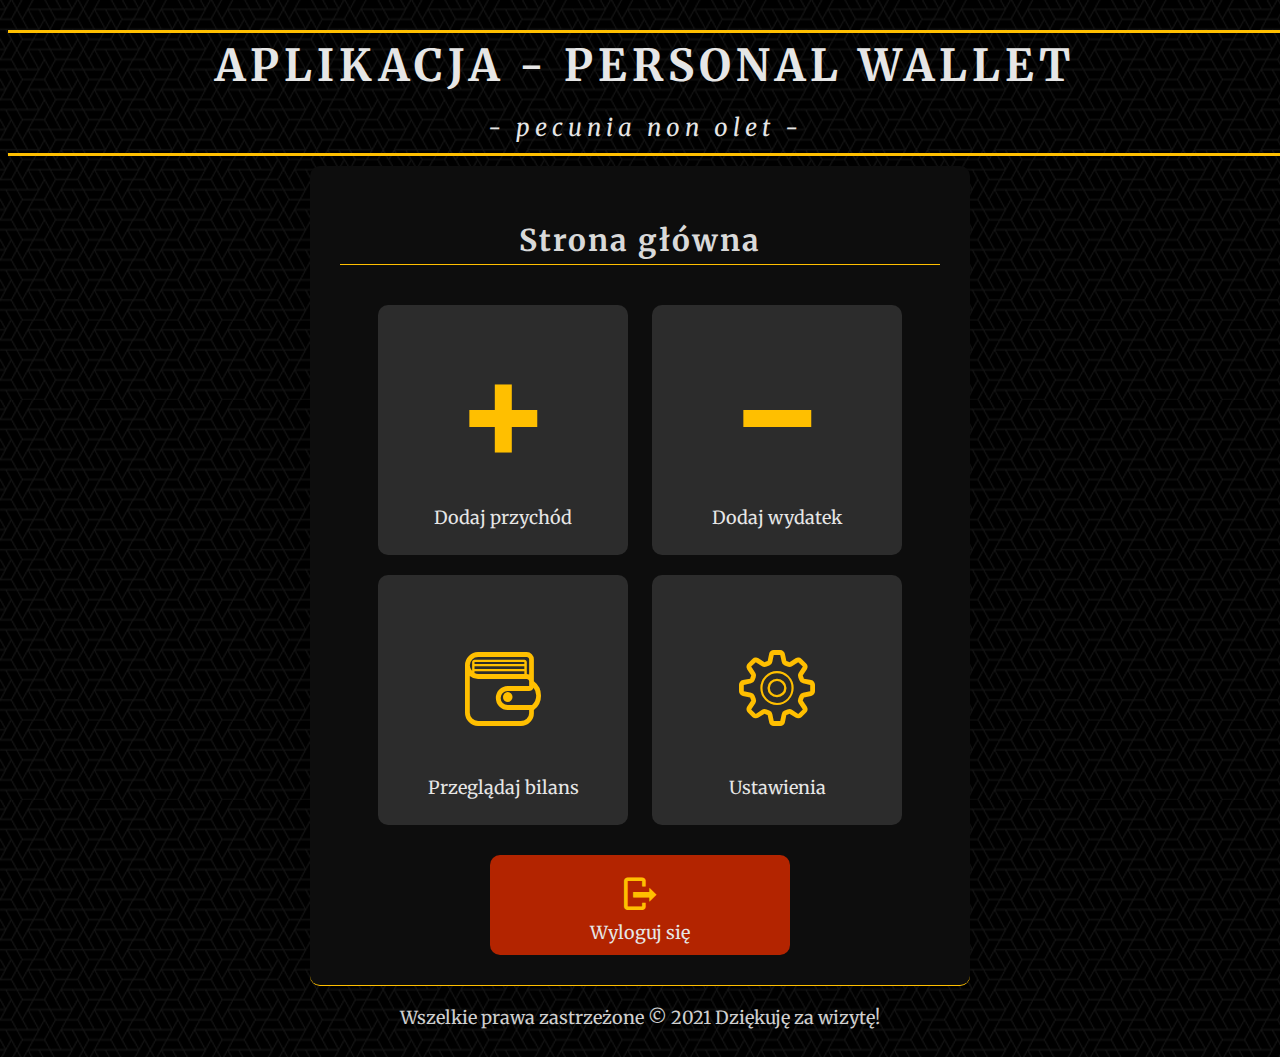
<file: index.html>
<!DOCTYPE HTML>
<html lang="pl">
<head>
	<meta charset="utf-8"/>
	<title>Twój Portfel - Strona Główna</title>
	<meta name="description" content=""/>
	<meta name="keywords" content=""/>
	<meta http-equiv="X-UA-Compatible" content="IE=edge,chrome=1"/> 
	<link rel="stylesheet" href="style.css" type="text/css" />
	<link rel="stylesheet" href="css/fontello.css" type="text/css"/>
	<link rel="preconnect" href="https://fonts.googleapis.com">
	<link rel="preconnect" href="https://fonts.gstatic.com" crossorigin>
	<link href="https://fonts.googleapis.com/css2?family=Merriweather:ital,wght@0,400;0,700;1,400&display=swap" rel="stylesheet"> 
</head>

<body>

	<header>
		<h1 class="logo">Aplikacja - Personal Wallet<br />
		<span class="motto">- pecunia non olet - </span></h1>		
	</header>
	
	<div class="container2">		
		<main>
		
			<header><h1 class="head">Strona główna</h1></header>
			<a href="income.html">
				<div class="tile1">
					<i class="icon-plus"></i><br />Dodaj przychód
				</div>
			</a>
			<a href="outcome.html">
				<div class="tile1">
					<i class="icon-minus"></i><br />Dodaj wydatek
				</div>
			</a>
			<a href="balance.html">
				<div class="tile1">
					<i class="icon-wallet"></i><br />Przeglądaj bilans
				</div>
			</a>
			<a href="settings.html">
				<div class="tile1">
					<i class="icon-cog"></i><br />Ustawienia
				</div>
			</a>
			<a href="login.html">
				<div class="loguot">
					<i class="icon-logout"></i><br />Wyloguj się
				</div>
			</a>
			
		</main>			
	</div>
	
	<footer>		
		<div class="info">
			Wszelkie prawa zastrzeżone &copy; 2021 Dziękuję za wizytę!
		</div>	
	</footer>

</body>
</html>
</file>
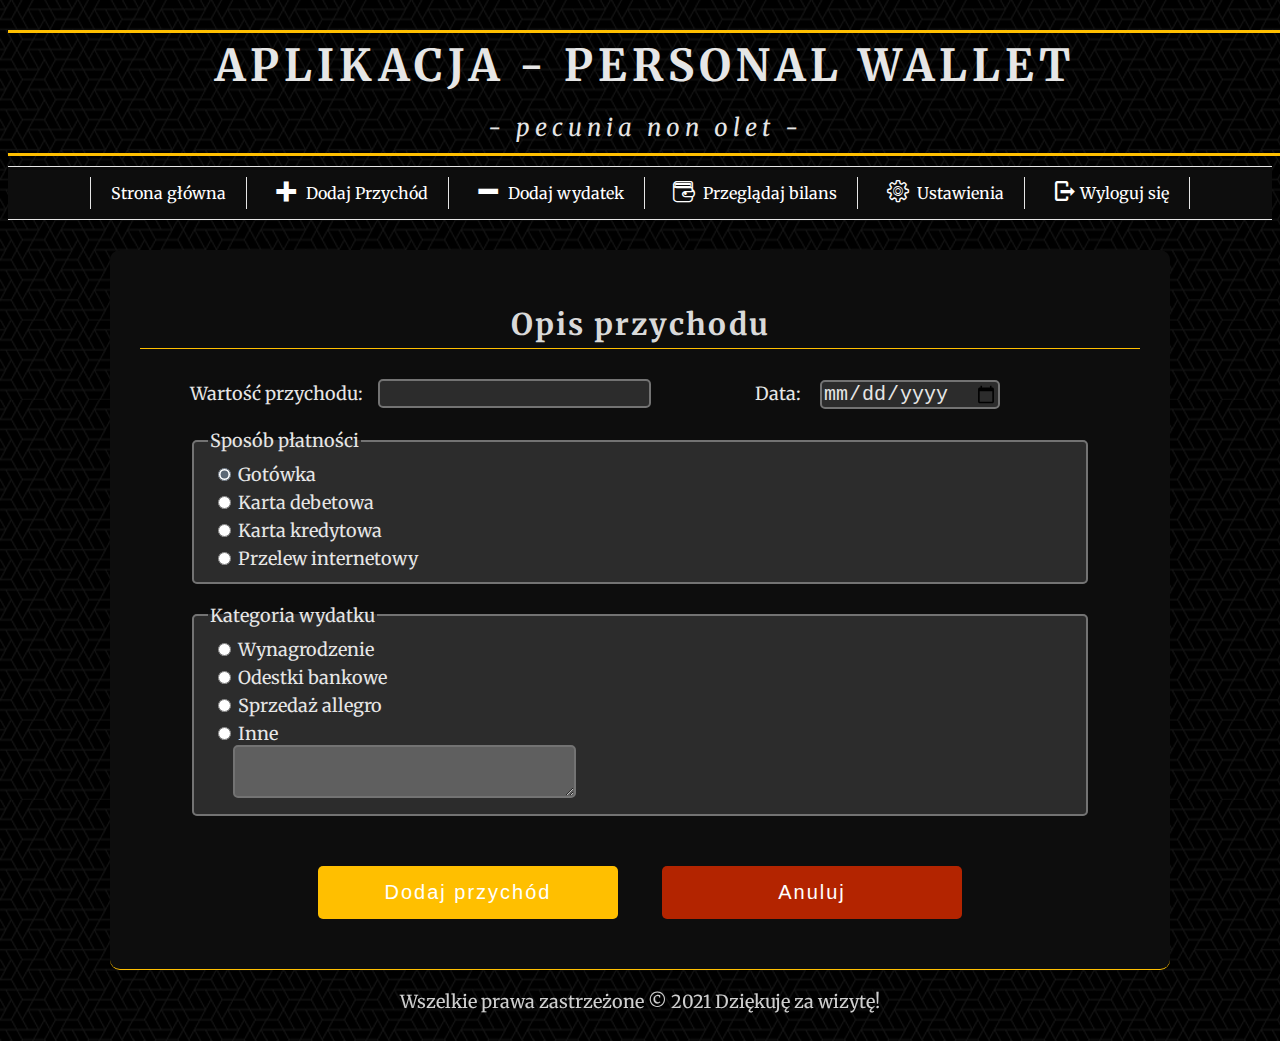
<file: income.html>
<!DOCTYPE HTML>
<html lang="pl">
<head>
	<meta charset="utf-8"/>
	<title>Twój Portfel - Dodaj przychód</title>
	<meta name="description" content=""/>
	<meta name="keywords" content=""/>
	<meta http-equiv="X-UA-Compatible" content="IE=edge,chrome=1"/> 
	<link rel="stylesheet" href="style.css" type="text/css" />
	<link rel="stylesheet" href="css/fontello2.css" type="text/css"/>
	<link rel="preconnect" href="https://fonts.googleapis.com">
	<link rel="preconnect" href="https://fonts.gstatic.com" crossorigin>
	<link href="https://fonts.googleapis.com/css2?family=Merriweather:ital,wght@0,400;0,700;1,400&display=swap" rel="stylesheet"> 
</head>

<body>

	<header>
		<h1 class="logo">Aplikacja - Personal Wallet<br />
		<span class="motto">- pecunia non olet - </span></h1>	
	</header>
	
	<div class="topmenu">
		<nav id="topnav">
			<ul class="menu">
				<li><a href="index.html"> Strona główna</a></li>
				<li><a href="income.html"><i class="icon-plus"></i> Dodaj Przychód</a></li>
				<li><a href="outcome.html"><i class="icon-minus"></i> Dodaj wydatek</a></li>
				<li><a href="balance.html"><i class="icon-wallet"></i> Przeglądaj bilans</a></li>
				<li><a href="settings.html"><i class="icon-cog" ></i> Ustawienia</a></li>
				<li><a href="login.html"><i class="icon-logout"></i>Wyloguj się</a></li>
			</ul>
		</nav>
	</div>
	
	<div class="container3">
	<main>
		<header><h1 class="head">Opis przychodu</h1></header>
		
			<form action="order.php" method="post" enctype="multipart/form-data">
			
				<div class="row">
					<label>Wartość przychodu:<input type="number" name="income" step="0.01"></label>
					<label>Data: <input type="date" name="outcomeDate"></label>
				</div>
			
				<div class="row">
					<fieldset class="frame">	
						<legend> Sposób płatności </legend>
							<div><label><input type="radio" value="1" name="payment" checked> Gotówka </label></div>
							<div><label><input type="radio" value="2" name="payment"> Karta debetowa </label></div>
							<div><label><input type="radio" value="3" name="payment"> Karta kredytowa </label></div>
							<div><label><input type="radio" value="4" name="payment"> Przelew internetowy </label></div>				
					</fieldset>
				</div>
				
				<div class="row">
					<fieldset class="frame">
						<legend>Kategoria wydatku</legend>
                            <div class="column">
                                <div class="fieldInput"> <label><input type="radio" name="category" value="1"> Wynagrodzenie </label> </div>
                                <div class="fieldInput"> <label><input type="radio" name="category" value="2"> Odestki bankowe </label> </div>
                                <div class="fieldInput"> <label><input type="radio" name="category" value="3"> Sprzedaż allegro </label> </div>               
								<div class="fieldInput"> <label><input type="radio" name="category" value="17" onclick="appearComment()"> Inne </label> </div>
								<div class="textInput"> <label><textarea name="coment" rows="3" cols="40"></textarea></label> </div>
                            </div>
					</fieldset>
				</div>
                     
				<input type="submit" value="Dodaj przychód">
				<input type="reset" value="Anuluj">
				
			</form>
	</main>
	</div>
	
	<footer>		
		<div class="info">
			Wszelkie prawa zastrzeżone &copy; 2021 Dziękuję za wizytę!
		</div>	
	</footer>

</body>
</html>
</file>
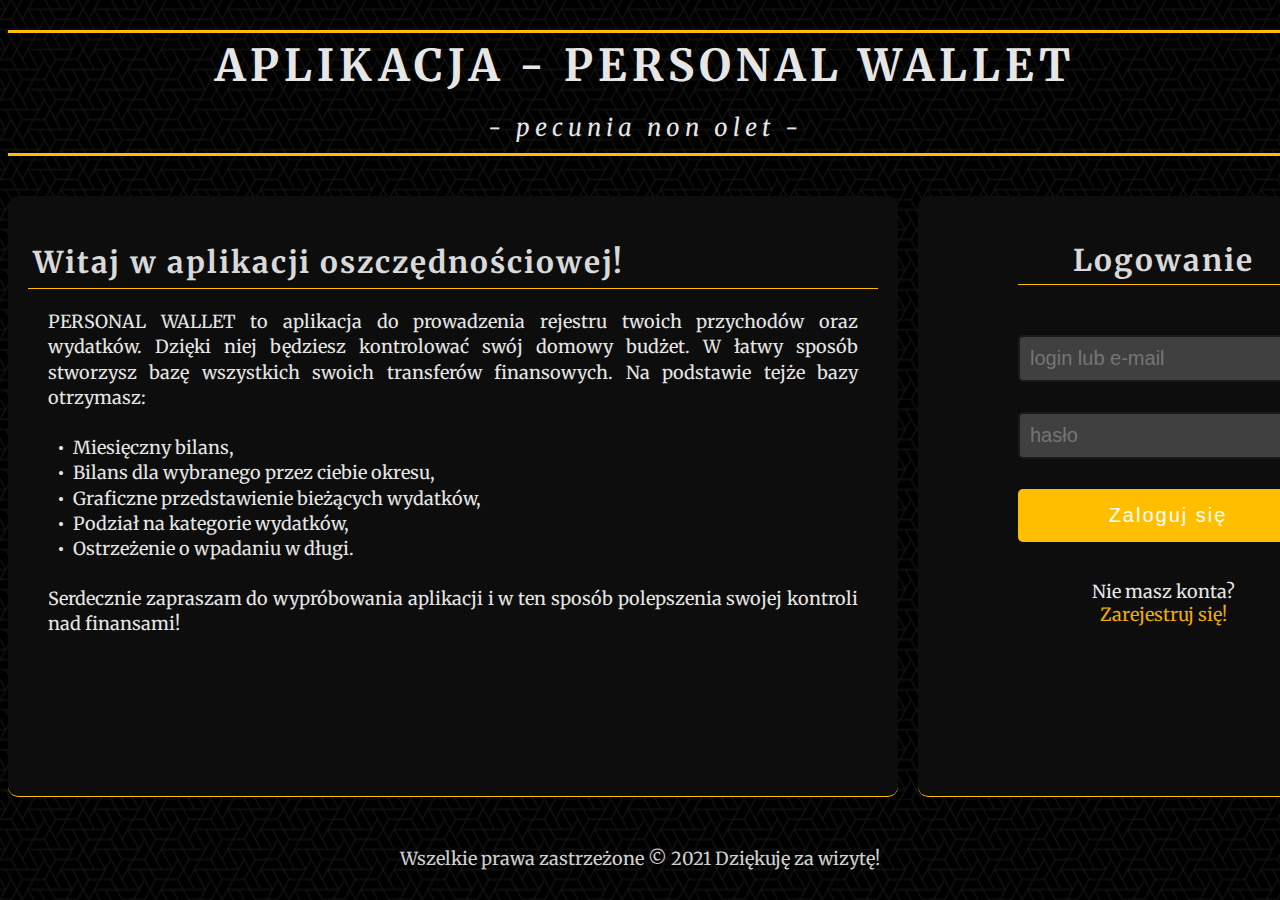
<file: login.html>
<!DOCTYPE HTML>
<html lang="pl">
<head>
	<meta charset="utf-8"/>
	<title>Twój Portfel - Logowanie</title>
	<meta name="description" content=""/>
	<meta name="keywords" content=""/>
	<meta http-equiv="X-UA-Compatible" content="IE=edge,chrome=1"/> 
	<link rel="stylesheet" href="style.css" type="text/css" />
	<link rel="stylesheet" href="css/fontello.css" type="text/css"/>
	<link rel="preconnect" href="https://fonts.googleapis.com">
	<link rel="preconnect" href="https://fonts.gstatic.com" crossorigin>
	<link href="https://fonts.googleapis.com/css2?family=Merriweather:ital,wght@0,400;0,700;1,400&display=swap" rel="stylesheet"> 
</head>

<body>

	<header>
		<h1 class="logo">Aplikacja - Personal Wallet<br />
		<span class="motto">- pecunia non olet - </span></h1>			
	</header>
	
	<div class="container">	
	
		<div class="text">
		
			<h1 class="head">Witaj w aplikacji oszczędnościowej!</h1>
			<p class="content">PERSONAL WALLET to aplikacja do prowadzenia rejestru twoich przychodów oraz wydatków. Dzięki niej będziesz kontrolować swój domowy budżet. W łatwy sposób stworzysz bazę wszystkich swoich transferów finansowych. Na podstawie tejże bazy otrzymasz: <br /><br />
			<i class="icon-dot"></i>Miesięczny bilans,<br />
			<i class="icon-dot"></i>Bilans dla wybranego przez ciebie okresu,<br />
			<i class="icon-dot"></i>Graficzne przedstawienie bieżących wydatków,<br />
			<i class="icon-dot"></i>Podział na kategorie wydatków, <br />
			<i class="icon-dot"></i>Ostrzeżenie o wpadaniu w długi.<br /><br />
			Serdecznie zapraszam do wypróbowania aplikacji i w ten sposób polepszenia swojej kontroli nad finansami!
			<br /><br /></p>

		</div>
			
		<div class="login">
		
			<h1 class="head">Logowanie</h1>
			<form>
			
				<input type="text" placeholder="login lub e-mail" onfocus="this.placeholder=''" onblur="this.placeholder='login lub e-mail'" required>
				<input type="password" placeholder="hasło" onfocus="this.placeholder=''" onblur="this.placeholder='hasło'" required>
				<input type="submit" value="Zaloguj się">
			
			</form>
			<p class="content">Nie masz konta?<br />
			<a href="registration.html">Zarejestruj się!</a><br /><br /><br /></p>
			
		</div>
		<div style="clear: both;"></div>
		
	</div>
	<footer>
		
		<div class="info">
			Wszelkie prawa zastrzeżone &copy; 2021 Dziękuję za wizytę!
		</div>
	
	</footer>

</body>
</html>
</file>
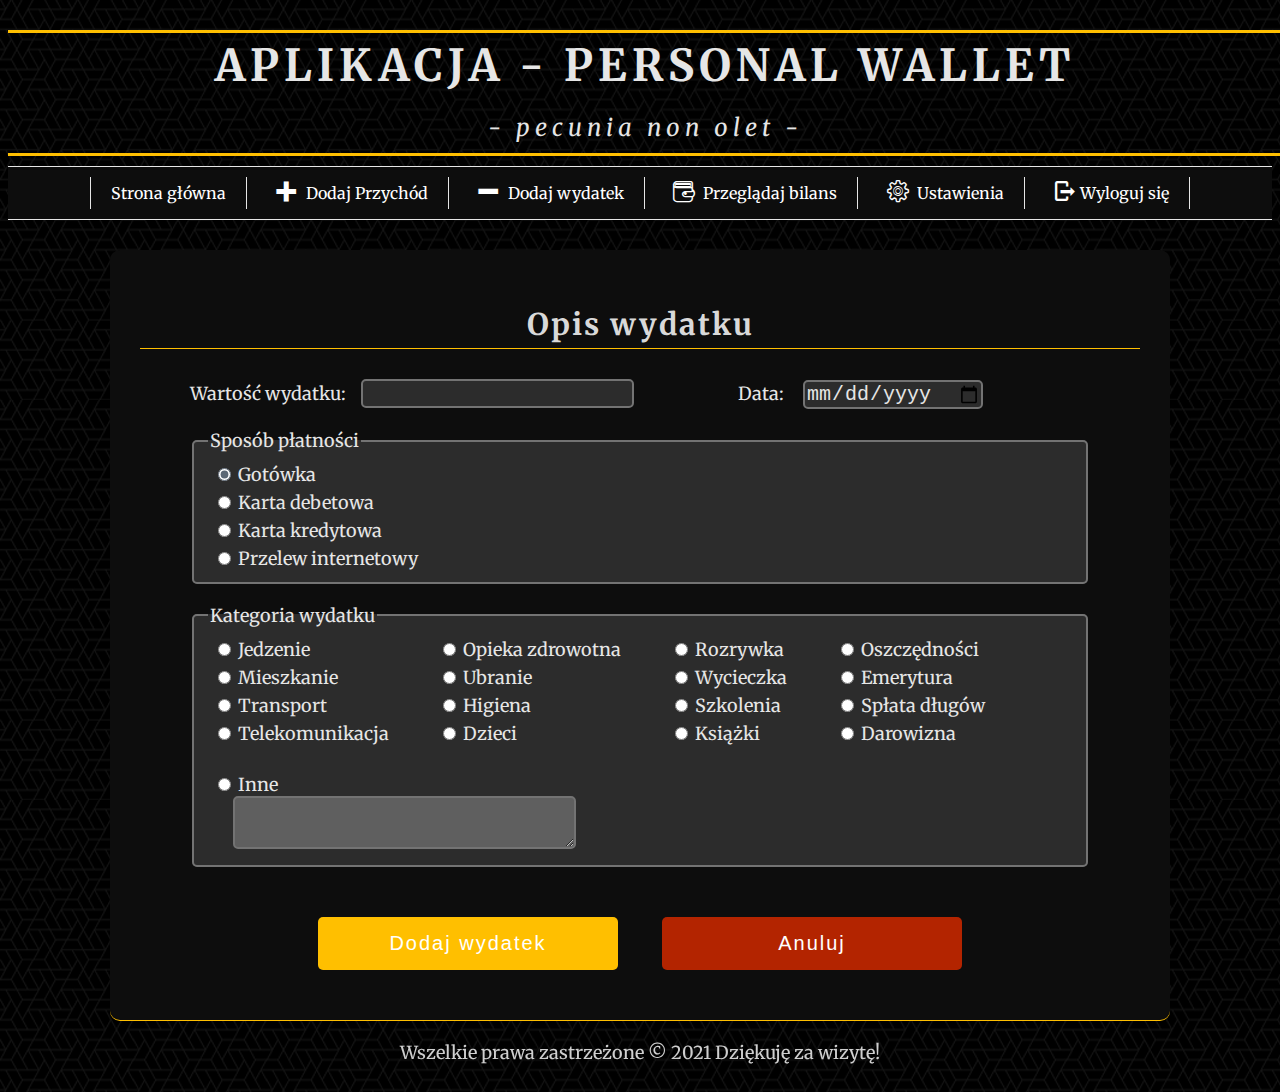
<file: outcome.html>
<!DOCTYPE HTML>
<html lang="pl">
<head>
	<meta charset="utf-8"/>
	<title>Twój Portfel - Dodaj wydatek</title>
	<meta name="description" content=""/>
	<meta name="keywords" content=""/>
	<meta http-equiv="X-UA-Compatible" content="IE=edge,chrome=1"/> 
	<link rel="stylesheet" href="style.css" type="text/css" />
	<link rel="stylesheet" href="css/fontello2.css" type="text/css"/>
	<link rel="preconnect" href="https://fonts.googleapis.com">
	<link rel="preconnect" href="https://fonts.gstatic.com" crossorigin>
	<link href="https://fonts.googleapis.com/css2?family=Merriweather:ital,wght@0,400;0,700;1,400&display=swap" rel="stylesheet"> 
</head>

<body>

	<header>
		<h1 class="logo">Aplikacja - Personal Wallet<br />
		<span class="motto">- pecunia non olet - </span></h1>	
	</header>
	
	<div class="topmenu">
		<nav id="topnav">
			<ul class="menu">
				<li><a href="index.html"> Strona główna</a></li>
				<li><a href="income.html"><i class="icon-plus"></i> Dodaj Przychód</a></li>
				<li><a href="outcome.html"><i class="icon-minus"></i> Dodaj wydatek</a></li>
				<li><a href="balance.html"><i class="icon-wallet"></i> Przeglądaj bilans</a></li>
				<li><a href="settings.html"><i class="icon-cog" ></i> Ustawienia</a></li>
				<li><a href="login.html"><i class="icon-logout"></i>Wyloguj się</a></li>
			</ul>
		</nav>
	</div>
	
	<main>
		<div class="container3">
		<header><h1 class="head">Opis wydatku</h1></header>
		
			<form action="order.php" method="post" enctype="multipart/form-data">
			
				<div class="row">
					<label>Wartość wydatku:<input type="number" name="outcome" step="0.01"></label>
					<label>Data: <input type="date" name="outcomeDate"></label>
				</div>
			
				<div class="row">
					<fieldset class="frame">
					
						<legend> Sposób płatności </legend>
						<div><label><input type="radio" value="1" name="payment" checked> Gotówka </label></div>
						<div><label><input type="radio" value="2" name="payment"> Karta debetowa </label></div>
						<div><label><input type="radio" value="3" name="payment"> Karta kredytowa </label></div>
						<div><label><input type="radio" value="4" name="payment"> Przelew internetowy </label></div>
				
					</fieldset>
				</div>
				
				<div class="row">
					<fieldset class="frame">
						<legend>Kategoria wydatku</legend>
                            <div class="column">
                                <div class="fieldInput"> <label><input type="radio" name="category" value="1"> Jedzenie </label> </div>
                                <div class="fieldInput"> <label><input type="radio" name="category" value="2"> Mieszkanie </label> </div>
                                <div class="fieldInput"> <label><input type="radio" name="category" value="3"> Transport </label> </div>
                                <div class="fieldInput"> <label><input type="radio" name="category" value="4"> Telekomunikacja </label> </div>
                            </div>
                            <div class="column">
                                <div class="fieldInput"> <label><input type="radio" name="category" value="5"> Opieka zdrowotna </label> </div>
                                <div class="fieldInput"> <label><input type="radio" name="category" value="6"> Ubranie</label> </div>
                                <div class="fieldInput"> <label><input type="radio" name="category" value="7"> Higiena </label> </div>
                                <div class="fieldInput"> <label><input type="radio" name="category" value="8"> Dzieci </label> </div>
                            </div>
                            <div class="column">
                                <div class="fieldInput"> <label><input type="radio" name="category" value="9"> Rozrywka </label> </div>
                                <div class="fieldInput"> <label><input type="radio" name="category" value="10"> Wycieczka </label> </div>
                                <div class="fieldInput"> <label><input type="radio" name="category" value="11"> Szkolenia </label> </div>
                                <div class="fieldInput"> <label><input type="radio" name="category" value="12"> Książki </label> </div>
                            </div>
                            <div class="column">
                                <div class="fieldInput"> <label><input type="radio" name="category" value="13"> Oszczędności </label> </div>
                                <div class="fieldInput"> <label><input type="radio" name="category" value="14"> Emerytura </label> </div>
                                <div class="fieldInput"> <label><input type="radio" name="category" value="15"> Spłata długów </label> </div>
                                <div class="fieldInput"> <label><input type="radio" name="category" value="16"> Darowizna </label> </div>
                            </div>
							<br /><br />
                            <div class="column">
                                <div class="fieldInput"> <label><input type="radio" name="category" value="17" onclick="appearComment()"> Inne </label> </div>
                                <div class="textInput"> <label><textarea name="coment" rows="3" cols="40"></textarea></label> </div>
                            </div>
					</fieldset>				
				</div>
				
				<input type="submit" value="Dodaj wydatek">
				<input type="reset" value="Anuluj">
				
			</form>
		</div>
	</main>
	
	<footer>		
		<div class="info">
			Wszelkie prawa zastrzeżone &copy; 2021 Dziękuję za wizytę!
		</div>	
	</footer>

</body>
</html>
</file>
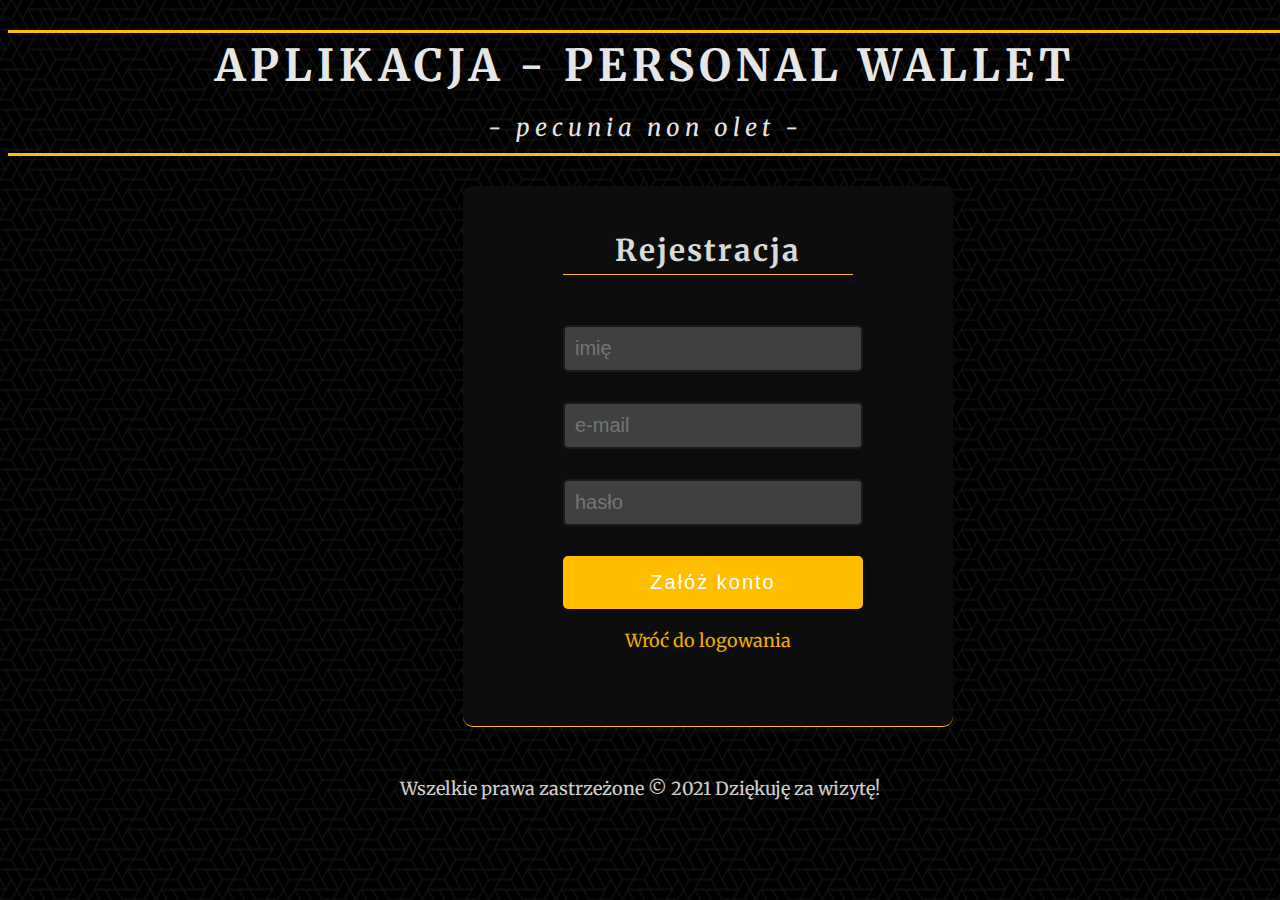
<file: registration.html>
<!DOCTYPE HTML>
<html lang="pl">
<head>
	<meta charset="utf-8"/>
	<title>Twój Portfel - Zarejestruj się!</title>
	<meta name="description" content=""/>
	<meta name="keywords" content=""/>
	<meta http-equiv="X-UA-Compatible" content="IE=edge,chrome=1"/> 
	<link rel="stylesheet" href="style.css" type="text/css" />
	<link rel="preconnect" href="https://fonts.googleapis.com">
	<link rel="preconnect" href="https://fonts.gstatic.com" crossorigin>
	<link href="https://fonts.googleapis.com/css2?family=Merriweather:ital,wght@0,400;0,700;1,400&display=swap" rel="stylesheet"> 
</head>

<body>

	<header>
		<h1 class="logo">Aplikacja - Personal Wallet<br />
		<span class="motto">- pecunia non olet - </span></h1>	
	</header>
	
	<div class="container">		
		<main>	
			<div class="registration">
			
				<h1 class="head">Rejestracja</h1>
				<form>
				
					<input type="text" placeholder="imię" onfocus="this.placeholder=''" onblur="this.placeholder='imię'" required>
					<input type="email" placeholder="e-mail" onfocus="this.placeholder=''" onblur="this.placeholder='e-mail'" required>
					<input type="password" placeholder="hasło" onfocus="this.placeholder=''" onblur="this.placeholder='hasło'" required>
					<input type="submit" value="Załóż konto">
					<a href="login.html">Wróć do logowania</a>
				
				</form>
				
			</div>
		</main>			
	</div>
	<footer>
		
		<div class="info">
			Wszelkie prawa zastrzeżone &copy; 2021 Dziękuję za wizytę!
		</div>
	
	</footer>

</body>
</html>
</file>
<file: style.css>
body{
	background-image: url("background/what-the-hex-dark.png");
	/* Background pattern from Toptal Subtle Patterns */
	font-family: 'Merriweather', serif;
	font-size: 18px;
	color: #e6e6e6;
}

h1.logo{
	font-size:44px;
	font-weight:700;
	text-align: center;
	text-transform: uppercase;
	padding:5px;
	color: #e6e6e6;
	letter-spacing: 5px;
	margin-top: 30px;
	margin-bottom: 10px;
	border-top: 3px solid #ffbf00;
	border-bottom: 3px solid #ffbf00;
	width: 100%;
}

h1.head{
	font-size:30px;
	letter-spacing: 2px;
	border-bottom: 1px solid #ffbf00;
	padding: 5px;
	color: #d9d9d9;
}

p.content{
	padding-left: 20px;
	padding-right: 20px;		
}

a{
	color: #eeae00;
	text-decoration: none;		
}
a:hover{
	color: #ffbf11;
}

.motto{
	text-align: center;
	font-size: 24px;
	font-style: italic;
	font-weight:400;
	text-transform: lowercase;
	margin-top: 0px;
	margin-bottom: 0px;
	padding:5px;
}

.container{
	width:1400px;
	margin-left: auto;
	margin-right: auto;
	text-align: center;
}

.container2{
	width:600px;
	margin-left: auto;
	margin-right: auto;
	padding: 30px;
	text-align: center;
	background-color: #0d0d0d;
	border-radius: 10px;
	border-bottom: 1px solid #ffbf00;
}

.container3{
	width:1000px;
	margin-left: auto;
	margin-right: auto;
	margin-top: 30px;
	padding: 30px;
	text-align: center;
	background-color: #0d0d0d;
	border-radius: 10px;
	border-bottom: 1px solid #ffbf00;
}
/*_______________LOGOWANIE_____________*/
.text{
	float: left;
	width:850px;
	height: 560px;
	padding:20px;
	margin-top: 30px;
	margin-bottom: 30px;
	margin-left: auto;
	margin-right: 10px;
	text-align: left;
	text-align: justify;
	line-height: 1.4;
	background-color: #0d0d0d;	
	border-radius: 10px;
	border-bottom: 1px solid #ffbf00;
}

.login{
	float: left;
	width: 290px;
	height: 480px;
	padding: 20px 100px 100px 100px;
	margin-top: 30px;
	margin-bottom: 30px;
	margin-left: 10px;
	margin-right: auto;
	background-color: #0d0d0d;
	border-radius: 10px;
	border-bottom: 1px solid #ffbf00;	
}

.registration{
	width: 290px;
	height: 420px;
	padding: 20px 100px 100px 100px;
	margin-top: 30px;
	margin-bottom: 30px;
	margin-left: auto;
	margin-right: auto;
	background-color: #0d0d0d;
	border-radius: 10px;
	border-bottom: 1px solid #ffbf00;	
}
/*____________TOP MENU____________*/
.topmenu{
	margin-top:10px;
	margin-left: auto;
	margin-right: auto;
	text-align:center;
	background-color: #0d0d0d;
	width: 100%;
	border-bottom: 1px solid #e6e6e6;
	border-top: 1px solid #e6e6e6;
}

.menu{
	list-style-type: none;
	margin: 0;
	padding: 10px;
	font-size: 16px;
	min-height: 32px;
	line-height: 200%;
}

.menu a{
	color: #fff;
	text-decoration: none;
}

.menu a:hover{
	color: #ffbf00;	
}

.sticky{
	width:100%;
	position: fixed;
	left:0;
	top: 0;
	z-index: 100;
}

ul > li{
	display: inline-block;
	padding-left:20px;
	padding-right: 20px;
	border-right: 1px solid #e6e6e6;
}

ul > li:first-child{
	border-left: 1px solid #e6e6e6;
}

/*____________FOOTER______________*/
.info
{
	margin-left: auto;
	margin-right: auto;
	text-align: center;
	padding: 20px;
	opacity: 0.9;
}

/*________KAFELKI STRONA GŁÓWNA__________*/
.tile1{
	display: inline-block;
	margin-top:20px;
	margin-left:10px;
	margin-right:10px;
	color: #e6e6e6;
	width: 250px;
	height: 250px;
	border-radius: 10px;
	background-color: #2c2c2c;
}

.tile1:hover{
	background-color: #1c1c1c;
	cursor: pointer;	
}

.loguot{
	margin-top:30px;
	margin-left:auto;
	margin-right:auto;
	color: #e6e6e6;
	width: 300px;
	height: 100px;
	border-radius: 10px;	
	background-color: #b32400;
}

.loguot:hover{
	background-color: #a21300;
	cursor: pointer;
}

/*___________Stylizacja INPUTÓW___________*/
input[type=text],input[type=password],input[type=name],input[type=email]{
	width:300px;
	width:300px;
	width:300px;
	background-color: #404040;
	color: #e6e6e6;
	border: 2px solid #1a1a1a;
	border-radius: 5px;
	font-size: 20px;
	padding: 10px;	
	margin-top: 30px;
	box-sizing: border-box;
	outline: none;
}

input[type=text]:focus,input[type=password]:focus,input[type=name]:focus,input[type=email]:focus{

	border: 2px solid #737373;
	background-color: #a6a6a6;
	color: #0d0d0d;
}

input[type=submit]{
	width:300px;
	background-color: #ffbf00;
	font-size: 20px;
	color: white;
	padding: 15px 10px;
	margin-top: 30px;
	margin-bottom:20px;
	border: none;
	border-radius: 5px;
	cursor: pointer;
	letter-spacing: 2px;
	outline: none;
}

input[type=submit]:hover{
	background-color: #dd9d00;
}

input[type=reset]{
	width:300px;
	background-color: #b32400;
	font-size: 20px;
	color: white;
	padding: 15px 10px;
	margin-top: 30px;
	margin-bottom:20px;
	margin-left:40px;
	border: none;
	border-radius: 5px;
	cursor: pointer;
	letter-spacing: 2px;
	outline: none;
}

input[type=reset]:hover{
	background-color: #910200;
	cursor: pointer;	
}

input[type=radio]{
	margin-left: 10px;
	margin-top: 10px;	
	filter: grayscale(0.9);
	cursor: pointer;
}

input[type=number]{
	color: #e6e6e6;
	background-color: #2c2c2c;
	border: 2px solid #737373;
	font-size: 20px;
	border-radius: 5px;
	margin-left: 15px;
	margin-top: 10px;
	margin-right:100px;
}
input[type=date]{
	color: #e6e6e6;
	background-color: #2c2c2c;
	border: 2px solid #737373;
	font-size: 20px;
	border-radius: 5px;
	margin-left: 15px;
	margin-top: 10px;
	margin-right:15px;
	
}

/*_________________FIELDSETY_________________________*/
.row{
	padding-left:50px;
	padding-right:50px;
	text-align: left;
	margin-left:auto;
	margin-right: auto;
	margin-top:20px;
	margin-bottom:20px;
}

.column{
	display: inline-block;
	padding-right:40px;	
}

fieldset.frame{
	border: 1px solid #e6e6e6;
	border-radius: 5px;
	background-color: #2c2c2c;
	border: 2px solid #737373;
}

.textInput{
	margin-left:25px;
}

textarea{
	background-color: #5f5f5f;
	border: 1px solid #e6e6e6;
	border-radius: 5px;
	border: 2px solid #737373;
	color: #e6e6e6;	
}

#interval{
	margin-left:10px;
	color: #e6e6e6;
	background-color: #2c2c2c;
	border: 2px solid #737373;
	font-size: 18px;
	border-radius: 5px;	
}

#inter{
	text-align:right;
	margin-top:20px;
}

/*____________CHARTY__________*/

#incomeChart{
	width:100%;
	max-width:800px;
	margin-left: auto;
	margin-right: auto;
}

#outcomeChart{
	width:100%;
	max-width:1000px;
	margin-left: auto;
	margin-right: auto;
}
/*_____________TABELE__________*/
.table{
	margin-top:30px;
	margin-bottom:30px;
	margin-left:auto;
	margin-right:auto;
	width: 400px;
	padding:10px;
	background-color: #2c2c2c;
	border: 2px solid #737373;
	border-radius: 5px;		
}

.tableIncomeSum{	
	display:inline-block;
	margin-top:20px;
	margin-bottom:20px;
	margin-right:10px;
	width: 400px;
	padding:10px;
	background-color: #2c2c2c;
	border: 2px solid #737373;
	border-radius: 5px;
}

.tableOutcomeSum{	
	display:inline-block;
	margin-top:20px;
	margin-bottom:20px;
	margin-left:10px;
	width: 400px;
	padding:10px;
	background-color: #2c2c2c;
	border: 2px solid #737373;
	border-radius: 5px;	
}

.firstColumn{
	display:inline-block;
	padding:10px;
}

.secondColumn{
	display:inline-block;
	padding:20px;	
	border-left: 1px solid #737373;	
}

.firstRow{
	padding:10px;
	border-bottom: 1px solid #737373;
}

.lastRow{
	padding:20px;
}

.balance{
	margin-left:auto;
	margin-right:auto;
	margin-top:20px;
	margin-bottom:20px;
	padding:10px;
	width:600px;
	font-size: 22px;
	background-color: #2c2c2c;
	border: 2px solid #737373;
	border-radius: 5px;	
}
</file>
<file: css/fontello.css>
@font-face {
  font-family: 'fontello';
  src: url('../font/fontello.eot?7780325');
  src: url('../font/fontello.eot?7780325#iefix') format('embedded-opentype'),
       url('../font/fontello.woff2?7780325') format('woff2'),
       url('../font/fontello.woff?7780325') format('woff'),
       url('../font/fontello.ttf?7780325') format('truetype'),
       url('../font/fontello.svg?7780325#fontello') format('svg');
  font-weight: normal;
  font-style: normal;
}
/* Chrome hack: SVG is rendered more smooth in Windozze. 100% magic, uncomment if you need it. */
/* Note, that will break hinting! In other OS-es font will be not as sharp as it could be */
/*
@media screen and (-webkit-min-device-pixel-ratio:0) {
  @font-face {
    font-family: 'fontello';
    src: url('../font/fontello.svg?7780325#fontello') format('svg');
  }
}
*/
[class^="icon-"]:before, [class*=" icon-"]:before {
  font-family: "fontello";
  font-style: normal;
  font-weight: normal;
  speak: never;

  display: inline-block;
  text-decoration: inherit;
  width: 1em;
  margin-right: .2em;
  text-align: center;
  /* opacity: .8; */

  /* For safety - reset parent styles, that can break glyph codes*/
  font-variant: normal;
  text-transform: none;

  /* fix buttons height, for twitter bootstrap */
  line-height: 1em;

  /* Animation center compensation - margins should be symmetric */
  /* remove if not needed */
  margin-left: .2em;

  /* you can be more comfortable with increased icons size */
  /* font-size: 120%; */

  /* Font smoothing. That was taken from TWBS */
  -webkit-font-smoothing: antialiased;
  -moz-osx-font-smoothing: grayscale;

  /* Uncomment for 3D effect */
  /* text-shadow: 1px 1px 1px rgba(127, 127, 127, 0.3); */
}

.icon-dot:before { content: '\e800'; } /* '' */
.icon-cog:before { content: '\e801'; font-size: 76px; margin-top: 75px; margin-bottom:50px; color: #ffbf00;} /* '' */
.icon-logout:before { content: '\e802'; font-size: 36px; margin-top: 20px; margin-bottom:10px; color: #ffbf00} /* '' */
.icon-login:before { content: '\e803'; } /* '' */
.icon-wallet:before { content: '\e804'; font-size: 76px; margin-top: 75px; margin-bottom:50px; color: #ffbf00} /* '' */
.icon-plus:before { content: '\e805'; font-size: 76px; margin-top: 75px; margin-bottom:50px; color: #ffbf00} /* '' */
.icon-minus:before { content: '\e806';font-size: 76px; margin-top: 75px;  margin-bottom:50px; color: #ffbf00} /* '' */
</file>
<file: css/fontello2.css>
@font-face {
  font-family: 'fontello';
  src: url('../font/fontello.eot?7780325');
  src: url('../font/fontello.eot?7780325#iefix') format('embedded-opentype'),
       url('../font/fontello.woff2?7780325') format('woff2'),
       url('../font/fontello.woff?7780325') format('woff'),
       url('../font/fontello.ttf?7780325') format('truetype'),
       url('../font/fontello.svg?7780325#fontello') format('svg');
  font-weight: normal;
  font-style: normal;
}
/* Chrome hack: SVG is rendered more smooth in Windozze. 100% magic, uncomment if you need it. */
/* Note, that will break hinting! In other OS-es font will be not as sharp as it could be */
/*
@media screen and (-webkit-min-device-pixel-ratio:0) {
  @font-face {
    font-family: 'fontello';
    src: url('../font/fontello.svg?7780325#fontello') format('svg');
  }
}
*/
[class^="icon-"]:before, [class*=" icon-"]:before {
  font-family: "fontello";
  font-style: normal;
  font-weight: normal;
  speak: never;

  display: inline-block;
  text-decoration: inherit;
  width: 1em;
  margin-right: .2em;
  text-align: center;
  /* opacity: .8; */

  /* For safety - reset parent styles, that can break glyph codes*/
  font-variant: normal;
  text-transform: none;

  /* fix buttons height, for twitter bootstrap */
  line-height: 1em;

  /* Animation center compensation - margins should be symmetric */
  /* remove if not needed */
  margin-left: .2em;

  /* you can be more comfortable with increased icons size */
  /* font-size: 120%; */

  /* Font smoothing. That was taken from TWBS */
  -webkit-font-smoothing: antialiased;
  -moz-osx-font-smoothing: grayscale;

  /* Uncomment for 3D effect */
  /* text-shadow: 1px 1px 1px rgba(127, 127, 127, 0.3); */
}

.icon-dot:before { content: '\e800'; } /* '' */
.icon-cog:before { content: '\e801'; font-size: 22px; } /* '' */
.icon-logout:before { content: '\e802'; font-size: 22px; } /* '' */
.icon-login:before { content: '\e803'; } /* '' */
.icon-wallet:before { content: '\e804'; font-size: 22px; } /* '' */
.icon-plus:before { content: '\e805'; font-size: 22px; ;} /* '' */
.icon-minus:before { content: '\e806';font-size: 22px; } /* '' */
</file>
